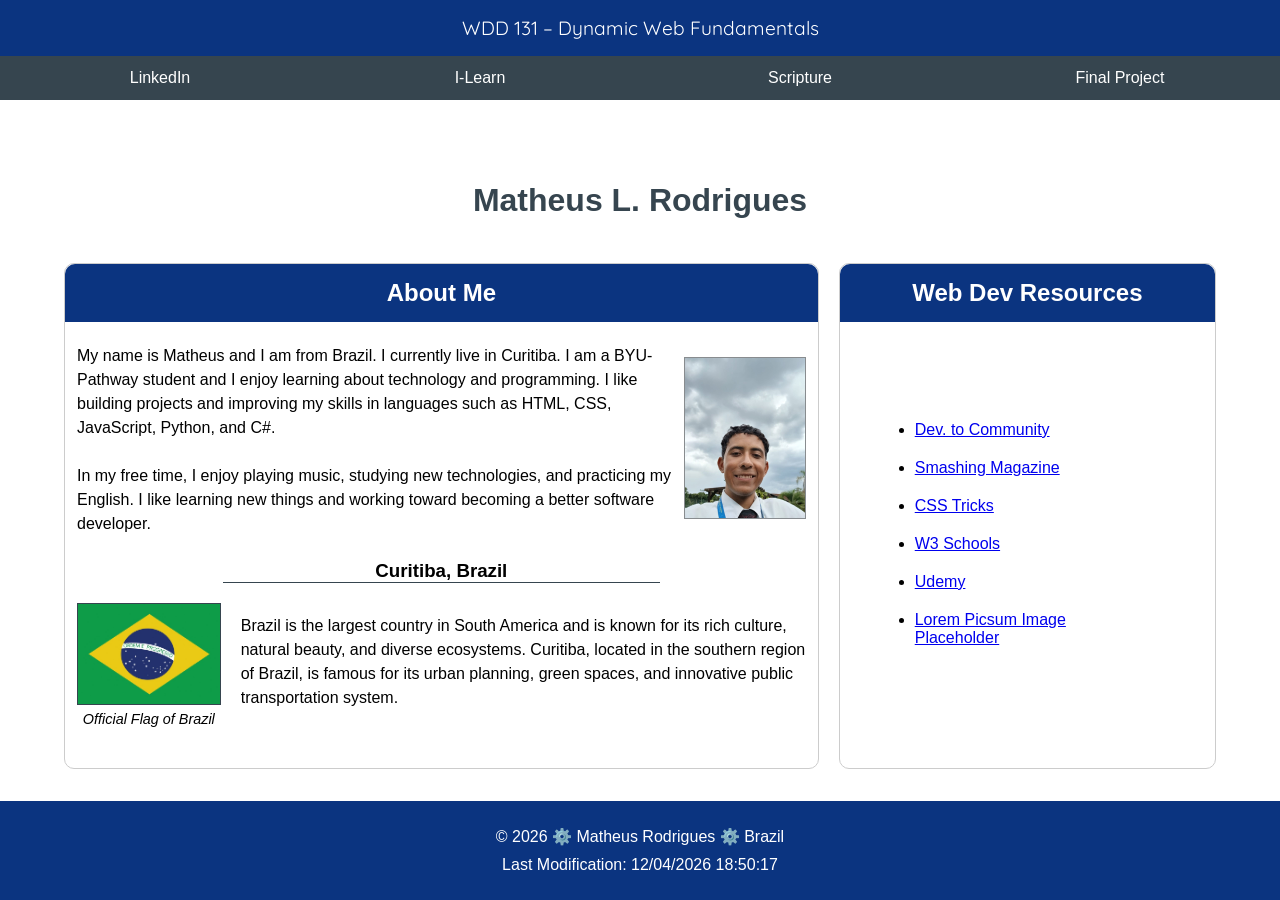
<file: week01/index.html>
<!DOCTYPE html>
<html lang="en">

<head>
    <meta charset="UTF-8">
    <meta name="viewport" content="width=device-width, initial-scale=1.0">
    <meta name="description"
        content="WDD 131 – Dynamic Web Fundamentals course homepage for Matheus Luz Rodrigues. This page includes a personal introduction, information about Brazil and Curitiba, and a collection of useful web development resources.">
    <meta name="author" content="Matheus Luz Rodrigues">

    <link rel="stylesheet" href="styles/base.css">
    <link href="https://fonts.googleapis.com/css2?family=Quicksand:wght@300;400;500;600;700&display=swap"
        rel="stylesheet">
    <script src="scripts/getdates.js" defer></script>
    <title>WDD 131 – Dynamic Web Fundamentals – Matheus Luz Rodrigues</title>
</head>

<body>
    <header>
        <span id="course-title">WDD 131 – Dynamic Web Fundamentals</span>
        <nav>
            <ul>
                <li><a href="https://www.linkedin.com/in/matheusluzrodrigues/" target="_blank">LinkedIn</a></li>
                <li><a href="https://byupw.instructure.com/." target="_blank">I-Learn</a></li>
                <li><a href="https://www.churchofjesuschrist.org/study/scriptures/bofm/alma/37?lang=eng&id=p6#p6"
                        target="_blank">Scripture</a>
                </li>
                <li><a href="https://ma1heus.github.io/wdd131/" target="_blank">Final Project</a></li>
            </ul>
        </nav>
    </header>
    <main>
        <h1>Matheus L. Rodrigues</h1>
        <section class="card">
            <h2>About Me</h2>
            <div class="about-section">
                <div class="text">
                    <p>
                        My name is Matheus and I am from Brazil. I currently live in Curitiba. I am a BYU-Pathway
                        student and I enjoy learning
                        about technology and programming. I like building projects and improving my skills in languages
                        such as HTML, CSS,
                        JavaScript, Python, and C#.
                        <br><br>
                        In my free time, I enjoy playing music, studying new technologies, and practicing my English. I
                        like learning new things
                        and working toward becoming a better software developer.
                    </p>
                </div>

                <div class="photo">
                    <img src="images/matheus-rodrigues-photo.jpeg" alt="A photo of Matheus">
                </div>
            </div>



            <div class="location-section">
                <h3>Curitiba, Brazil</h3>
                <div class="location-content">

                    <div class="flag">
                        <img src="images/brazil-flag.jpg" alt="Flag of Brazil">
                        <p>Official Flag of Brazil</p>
                    </div>

                    <div class="location-text">
                        <p>
                            Brazil is the largest country in South America and is known for its rich culture,
                            natural beauty, and diverse ecosystems. Curitiba, located in the southern region
                            of Brazil, is famous for its urban planning, green spaces, and innovative public
                            transportation system.
                        </p>
                    </div>
                </div>
            </div>
        </section>
        <section class="card">
            <h2>Web Dev Resources</h2>
            <ul class="card-links">
                <li><a href="https://dev.to/">Dev. to Community</a></li>
                <li><a href="https://www.smashingmagazine.com/">Smashing Magazine</a></li>
                <li><a href="https://css-tricks.com/">CSS Tricks</a></li>
                <li><a href="https://www.w3schools.com/">W3 Schools</a></li>
                <li><a href="https://www.udemy.com/?im_ref=T%3Aqx0vxotxyZTeL1nuz6uWqhUkuz2x2n7zw6RI0&sharedid=&utm_audience=mx&utm_tactic=%22Content%22%2C%22India%22&afsrc=1">Udemy</a></li>
                <li><a href="https://picsum.photos/">Lorem Picsum Image Placeholder</a></li>
            </ul>
        </section>
    </main>
    <footer>
        <p>&copy;
            <span id="currentyear"></span>
            ⚙️ Matheus Rodrigues ⚙️ Brazil
        </p>
        <p id="lastModified"></p>
    </footer>
    
</body>

</html>
</file>
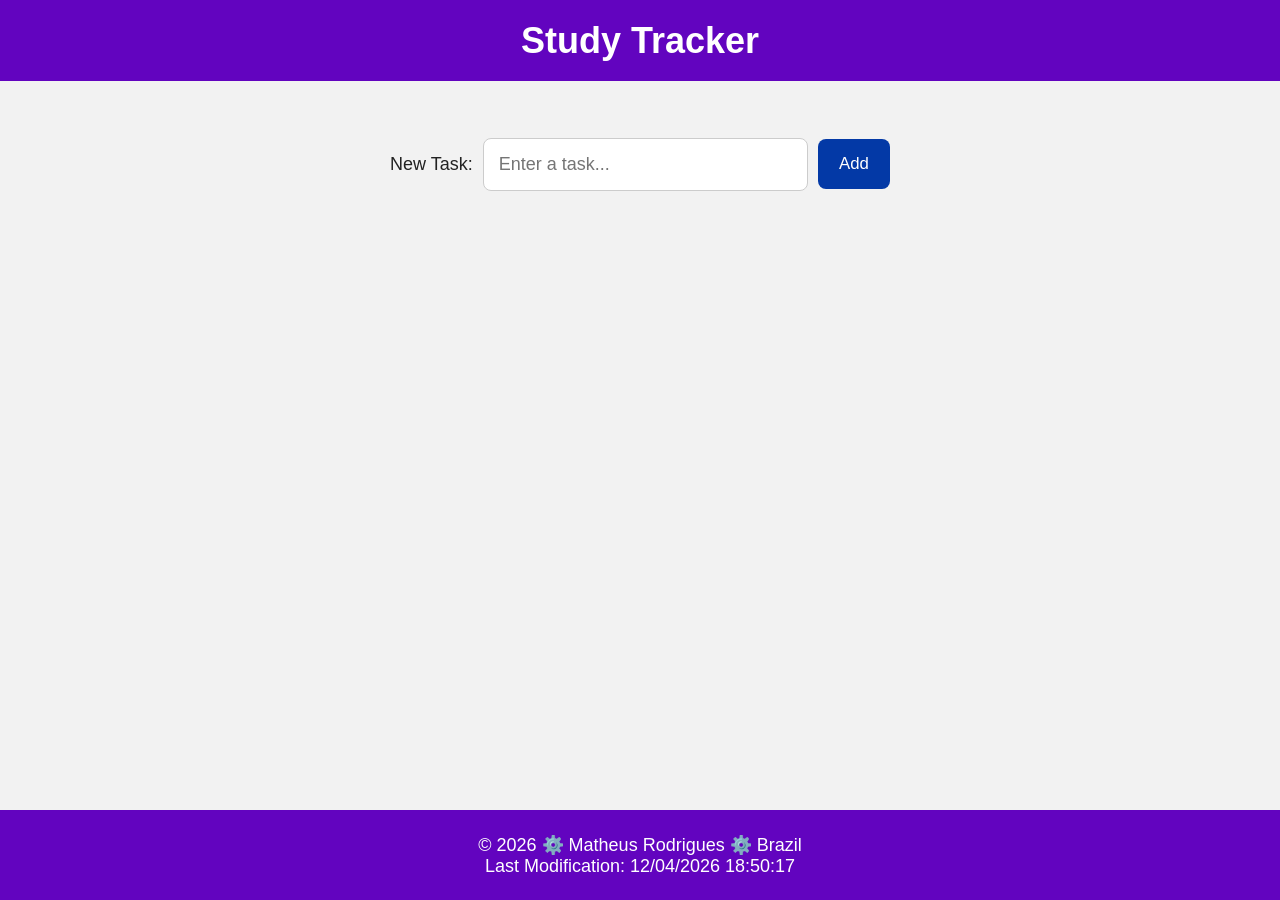
<file: project/siteplan.html>
<!DOCTYPE html>
<html lang="en">

<head>
    <meta charset="UTF-8">
    <meta name="viewport" content="width=device-width, initial-scale=1.0">

    <meta name="author" content="Matheus Luz Rodrigues">
    <meta name="description" content="Study Tracker - Manage your study tasks easily.">

    <!-- Personalized Font -->
    <link href="https://fonts.googleapis.com/css2?family=Quicksand:wght@400;600&display=swap" rel="stylesheet">

    <!-- Styles -->
    <link rel="stylesheet" href="styles/large-tasktracker.css">
    <link rel="stylesheet" href="styles/mobile-tasktracker.css">

    <!-- Scripts -->
    <script src="scripts/siteplan.js" defer></script>

    <title>Study Tracker</title>
</head>

<body>
    <header>
        <h1>Study Tracker</h1>
    </header>

    <main>
        <!-- Input to add tasks -->
        <form class="task-input" id="taskForm">
            <label for="taskInput">New Task:</label>
            <input type="text" id="taskInput" placeholder="Enter a task..." required>
            <button type="submit">Add</button>
        </form>

        <!-- Tasks Lists -->
        <section class="task-list">
            <ul id="taskList"></ul>
        </section>
    </main>

    <footer>
        <p class="name-footer">&copy;
            <span id="currentyear"></span>
            ⚙️ Matheus Rodrigues ⚙️ Brazil
        </p>
        <p id="lastModified"></p>
    </footer>
</body>
</html>
</file>
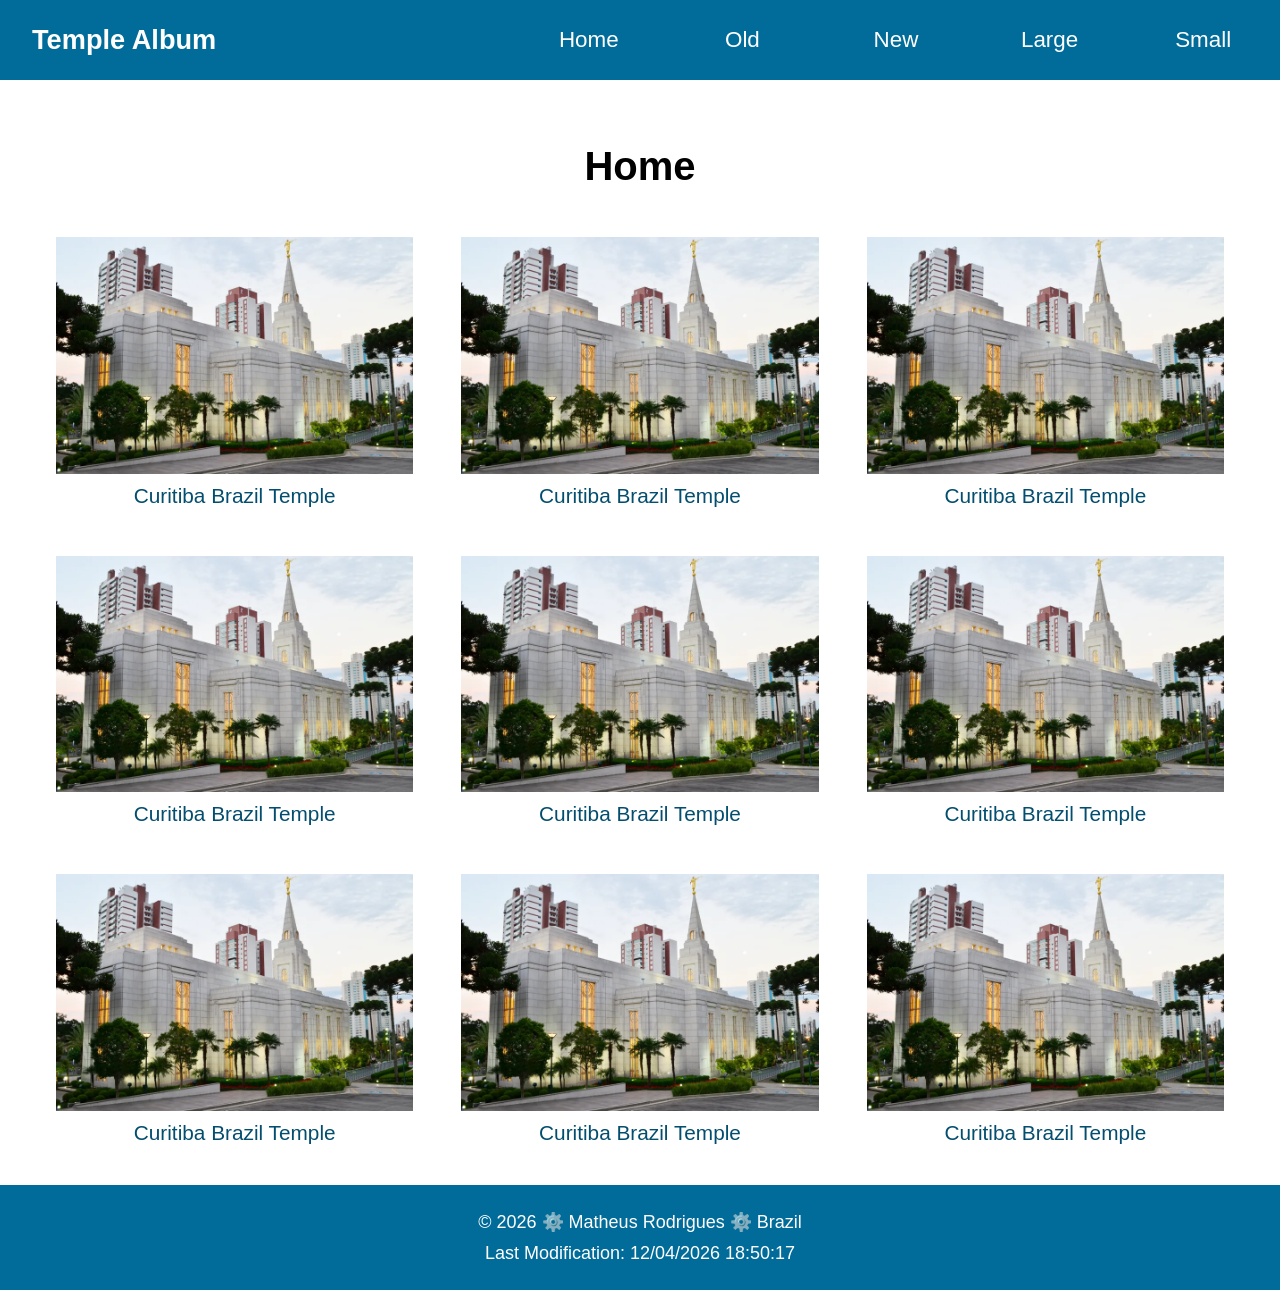
<file: week02/temples.html>
<!DOCTYPE html>
<html lang="en">
<head>
    <meta charset="UTF-8">
    <meta name="viewport" content="width=device-width, initial-scale=1.0">

    <meta name="description"
        content="WDD 131 – Dynamic Web Fundamentals course Picture Album for Matheus Luz Rodrigues. I'm using responsive features and modern design for this page.">
    <meta name="author" content="Matheus Luz Rodrigues">

    <link rel="stylesheet" href="styles/temples.css">
    <link rel="stylesheet" href="styles/temples-large.css">

    <!-- Google Fonts Preconnect -->
    <link rel="preconnect" href="https://fonts.googleapis.com">
    <link rel="preconnect" href="https://fonts.gstatic.com" crossorigin>

    <!-- Google Font -->
    <link href="https://fonts.googleapis.com/css2?family=Quicksand:wght@300;400;500;600;700&display=swap"
        rel="stylesheet">

    <script src="scripts/temples.js" defer></script>

    <title>WDD 131 – Dynamic Web Fundamentals – Temple Album</title>
</head>
<body>
    <header>
        <p>Temple Album</p>

        <button id="menu-button">☰</button>

        <nav id="menu">
            <ul>
                <li><a href="#">Home</a></li>
                <li><a href="#">Old</a></li>
                <li><a href="#">New</a></li>
                <li><a href="#">Large</a></li>
                <li><a href="#">Small</a></li>
            </ul>
        </nav>
    </header>

    <main>
        <h1>Home</h1>
        <section>
            <figure>
                <img src="images/curitiba-brazil-temple.jpeg" alt="Curitiba's Temple, located in Brazil">
                <figcaption>Curitiba Brazil Temple</figcaption>
            </figure>
            <figure>
                <img src="images/curitiba-brazil-temple.jpeg" alt="Curitiba's Temple, located in Brazil">
                <figcaption>Curitiba Brazil Temple</figcaption>
            </figure>
            <figure>
                <img src="images/curitiba-brazil-temple.jpeg" alt="Curitiba's Temple, located in Brazil">
                <figcaption>Curitiba Brazil Temple</figcaption>
            </figure>
            <figure>
                <img src="images/curitiba-brazil-temple.jpeg" alt="Curitiba's Temple, located in Brazil">
                <figcaption>Curitiba Brazil Temple</figcaption>
            </figure>
            <figure>
                <img src="images/curitiba-brazil-temple.jpeg" alt="Curitiba's Temple, located in Brazil">
                <figcaption>Curitiba Brazil Temple</figcaption>
            </figure>
            <figure>
                <img src="images/curitiba-brazil-temple.jpeg" alt="Curitiba's Temple, located in Brazil">
                <figcaption>Curitiba Brazil Temple</figcaption>
            </figure>
            <figure>
                <img src="images/curitiba-brazil-temple.jpeg" alt="Curitiba's Temple, located in Brazil">
                <figcaption>Curitiba Brazil Temple</figcaption>
            </figure>
            <figure>
                <img src="images/curitiba-brazil-temple.jpeg" alt="Curitiba's Temple, located in Brazil">
                <figcaption>Curitiba Brazil Temple</figcaption>
            </figure>
            <figure>
                <img src="images/curitiba-brazil-temple.jpeg" alt="Curitiba's Temple, located in Brazil">
                <figcaption>Curitiba Brazil Temple</figcaption>
            </figure>
        </section>
    </main>

    <footer>
        <p>&copy;
            <span id="currentyear"></span>
            ⚙️ Matheus Rodrigues ⚙️ Brazil
        </p>
        <p id="lastModified"></p>
    </footer>
</body>
</html>
</file>
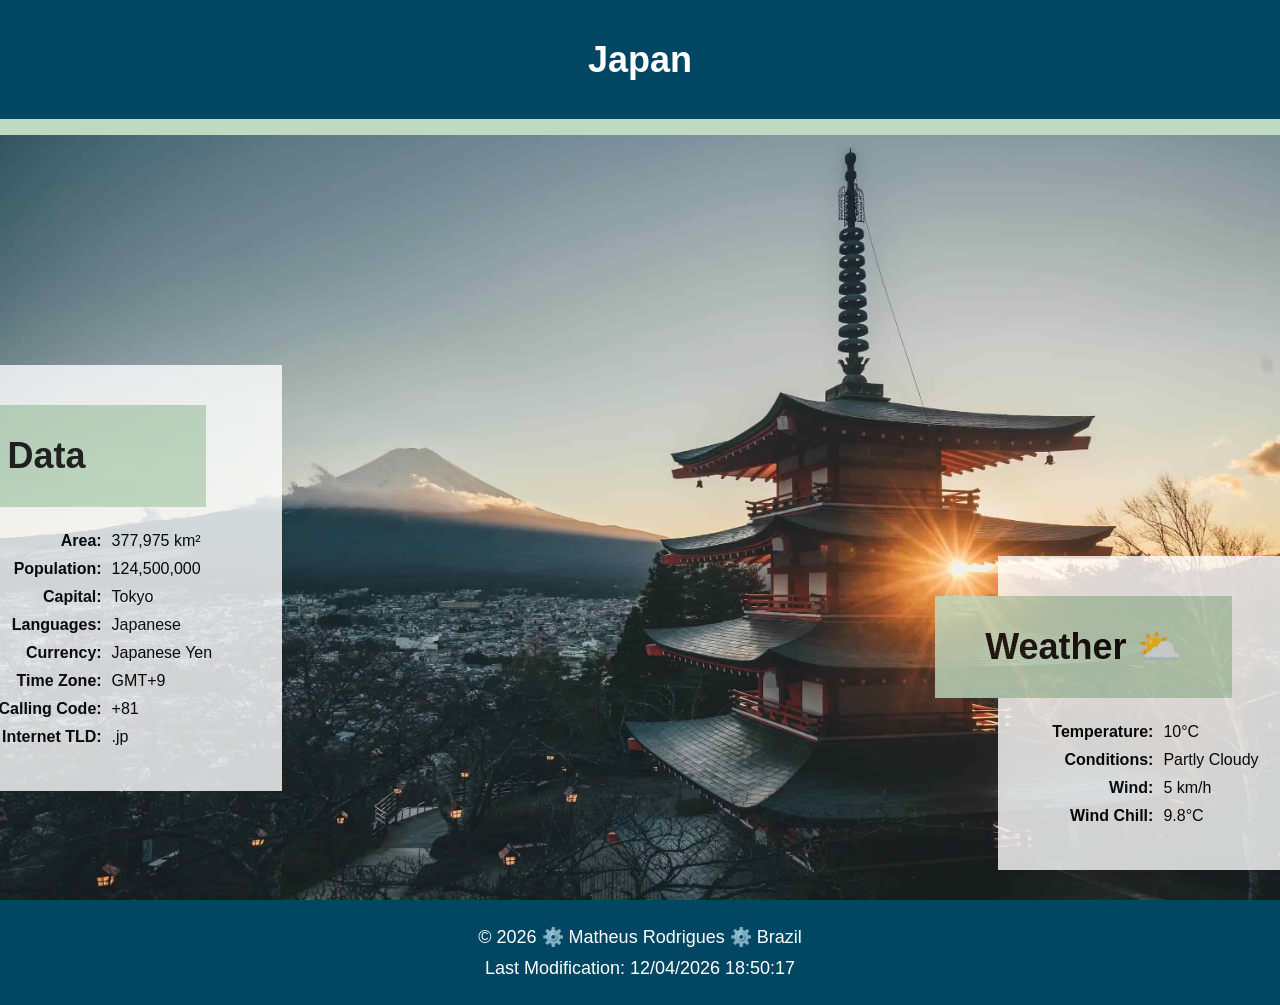
<file: week03/place.html>
<!DOCTYPE html>
<html lang="en">

<head>
    <meta charset="UTF-8">
    <meta name="viewport" content="width=device-width, initial-scale=1.0">

    <meta name="description" content="WDD 131 – Responsive webpage about Japan featuring key facts, weather data, and a dynamic layout for mobile and desktop views.">
    <meta name="author" content="Matheus Luz Rodrigues">

    <link rel="stylesheet" href="styles/place.css">
    <link rel="stylesheet" href="styles/place-large.css">

    <script src="scripts/place.js" defer></script>

    <title>WDD 131 – Assignment: Country Page</title>
</head>

<body>
    <header>
        <h1>Japan</h1>
    </header>
    <main>
        <picture>
            <!-- Desktop -->
            <source srcset="images/japanese-temple-large.webp" media="(min-width: 768px)">
        
            <!-- Tablet -->
            <source srcset="images/japanese-temple.webp" media="(min-width: 480px)">
        
            <!-- Mobile -->
            <img src="images/small-temple.webp" alt="Japanese temple with mountain">
        </picture>
        <section class="info-place">
            <h2>Data</h2>
            <ul>
                <li>
                    <p>Area:</p>
                    <p>377,975 km²</p>
                </li>
                <li>
                    <p>Population:</p>
                    <p>124,500,000</p>
                </li>
                <li>
                    <p>Capital:</p>
                    <p>Tokyo</p>
                </li>
                <li>
                    <p>Languages:</p>
                    <p>Japanese</p>
                </li>
                <li>
                    <p>Currency:</p>
                    <p>Japanese Yen</p>
                </li>
                <li>
                    <p>Time Zone:</p>
                    <p>GMT+9</p>
                </li>
                <li>
                    <p>Calling Code:</p>
                    <p>+81</p>
                </li>
                <li>
                    <p>Internet TLD:</p>
                    <p>.jp</p>
                </li>
            </ul>
        </section>
        <section class="weather-info">
            <h2>Weather</h2>
            <img src="images/partly-cloudy-day.svg" alt="An image about a partly cloudy day">
            <ul>
                <li>
                    <p>Temperature:</p>
                    <p id="temperature"></p>
                </li>
                <li>
                    <p>Conditions:</p>
                    <p id="conditions"></p>
                </li>
                <li>
                    <p>Wind:</p>
                    <p id="wind"></p>
                </li>
                <li>
                    <p>Wind Chill:</p>
                    <p id="wind-chill"></p>
                </li>
            </ul>
        </section>
    </main>
    <footer>
        <p>&copy;
            <span id="currentyear"></span>
            ⚙️ Matheus Rodrigues ⚙️ Brazil
        </p>
        <p id="lastModified"></p>
    </footer>
</body>

</html>
</file>
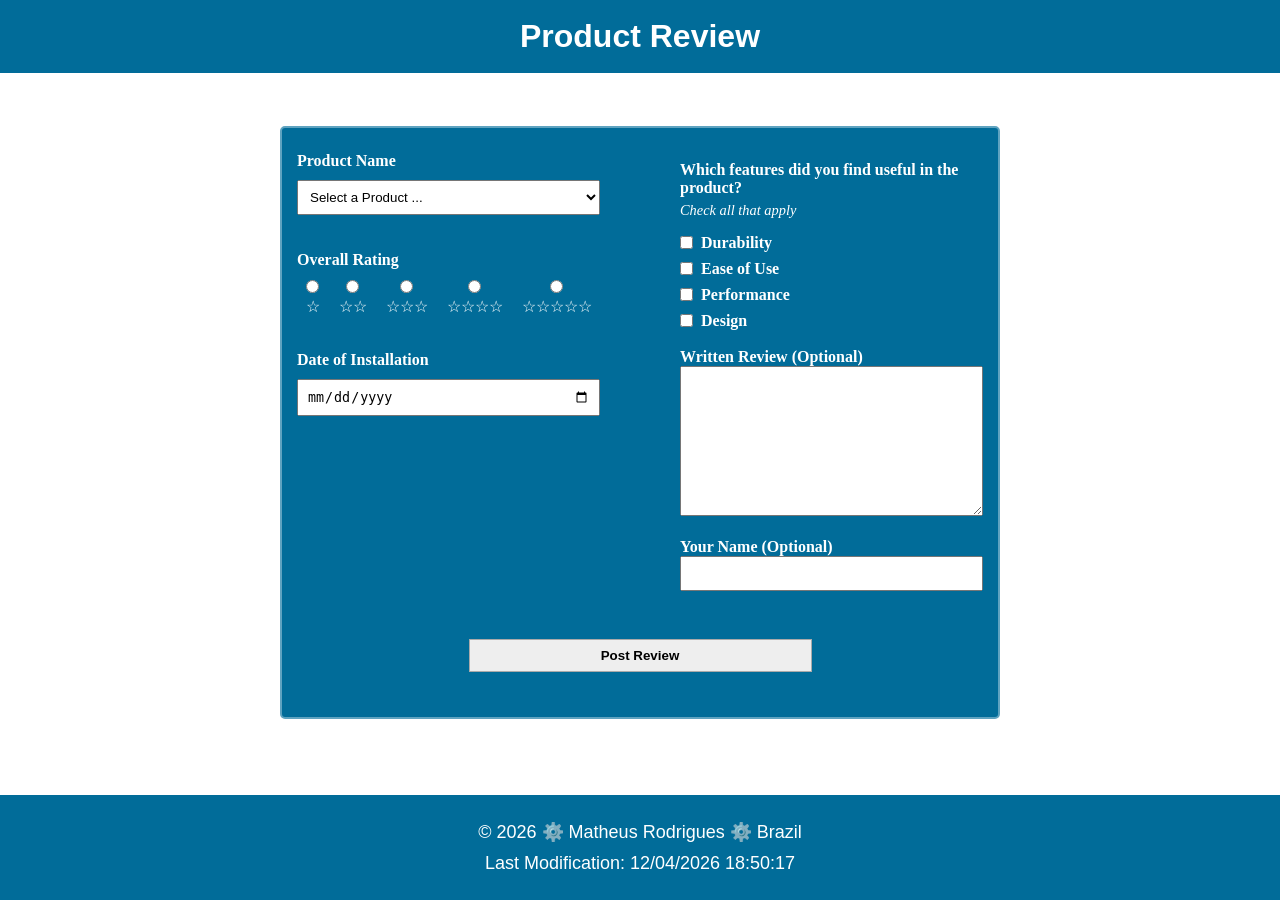
<file: week05/form.html>
<!DOCTYPE html>
<html lang="en">

<head>
    <meta charset="UTF-8">
    <meta name="viewport" content="width=device-width, initial-scale=1.0">
    <meta name="description"
        content="WDD 131 – Dynamic Web Fundamentals course Form page, where I created a form to ask the user to input some information.">
    <meta name="author" content="Matheus Luz Rodrigues">

    <link rel="stylesheet" href="styles/form.css">
    <link rel="stylesheet" href="styles/large-form.css">

    <script src="scripts/form.js" defer></script>

    <title>Product Review</title>
</head>

<body>
    <header>
        <h1>Product Review</h1>
    </header>

    <main>
        <form method="get" action="review.html" class="review-form">

            <div class="form-columns">
                <div class="left-column">
                    <!-- Product Name -->
                    <div class="product-name">
                        <label for="product">Product Name</label>
                        <select id="product" name="product" required>
                            <option value="" disabled selected>Select a Product ...</option>
                        </select>
                    </div>
                    <!-- Rating -->
                    <div class="overall-rating">
                        <label>Overall Rating</label>
                        <div class="rating">
                            <label for="rate1"><input type="radio" id="rate1" name="rating" value="1" required>
                                ☆</label>
                            <label for="rate2"><input type="radio" id="rate2" name="rating" value="2" required>
                                ☆☆</label>
                            <label for="rate3"><input type="radio" id="rate3" name="rating" value="3" required>
                                ☆☆☆</label>
                            <label for="rate4">
                                <input type="radio" id="rate4" name="rating" value="4" required>
                                ☆☆☆☆</label>
                            <label for="rate5">
                                <input type="radio" id="rate5" name="rating" value="5" required>
                                ☆☆☆☆☆</label>
                        </div>
                    </div>
                    <!-- Date -->
                    <div class="date">
                        <label for="date">Date of Installation</label>
                        <input type="date" id="date" name="date" required>
                    </div>
                    </div>
                    <div class="right-column">
                    <!-- Features -->
                    <div class="features">
                        <label>Which features did you find useful in the product?</label>
                        <p class="hint">Check all that apply</p>
                        <div class="choose-option">
                            <div>
                                <label for="durability">
                                    <input type="checkbox" id="durability" name="features[]" value="durability">
                                    Durability</label>
                            </div>
                            <div>
                                <label for="ease">
                                    <input type="checkbox" id="ease" name="features[]" value="ease">
                                    Ease of Use</label>
                            </div>
                            <div>
                                <label for="performance">
                                    <input type="checkbox" id="performance" name="features[]" value="performance">
                                    Performance</label>
                            </div>
                            <div>
                                <label for="design">
                                    <input type="checkbox" id="design" name="features[]" value="design">
                                    Design</label>
                            </div>
                        </div>
                    </div>
                
                
                    <!-- Review -->
                    <div class="review">
                        <label for="review">Written Review <span>(Optional)</span></label>
                        <textarea id="review" name="review"></textarea>
                    </div>
                    <!-- Review Name -->
                    <div class="review-name">
                        <label for="name">Your Name <span>(Optional)</span></label>
                        <input type="text" id="name" name="name">
                    </div>
                </div>
            </div>

            <input type="submit" value="Post Review">

        </form>
    </main>

    <footer>
        <p>&copy;
            <span id="currentyear"></span>
            ⚙️ Matheus Rodrigues ⚙️ Brazil
        </p>
        <p id="lastModified"></p>
    </footer>
</body>

</html>
</file>
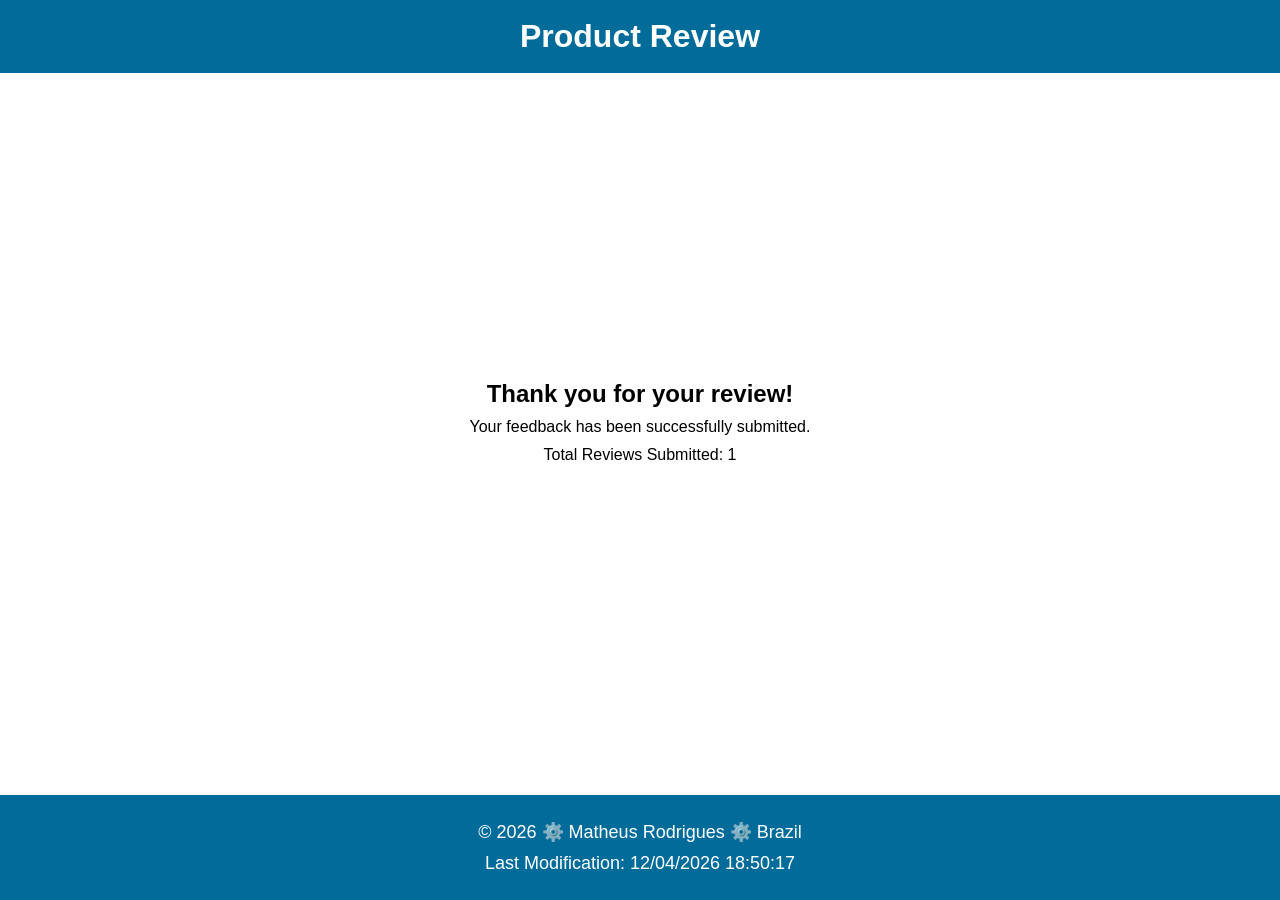
<file: week05/review.html>
<!DOCTYPE html>
<html lang="en">

<head>
    <meta charset="UTF-8">
    <meta name="viewport" content="width=device-width, initial-scale=1.0">
    <meta name="description" content="Review confirmation page.">
    <meta name="author" content="Matheus Luz Rodrigues">

    <script src="scripts/form.js" defer></script>
    <script src="scripts/review.js" defer></script>

    <link rel="stylesheet" href="styles/review.css">

    <title>Review Submitted</title>
</head>

<body>
    <header>
        <h1>Product Review</h1>
    </header>

    <main>
        <section class="confirmation">
            <h2>Thank you for your review!</h2>
            <p>Your feedback has been successfully submitted.</p>

            <p>Total Reviews Submitted: <span id="counter"></span></p>
        </section>
    </main>

    <footer>
        <p>&copy;
            <span id="currentyear"></span>
            ⚙️ Matheus Rodrigues ⚙️ Brazil
        </p>
        <p id="lastModified"></p>
    </footer>
</body>

</html>
</file>
<file: week01/styles/base.css>
* {
    margin: 0;
    padding: 0;
    font-family: 'Montserrat', sans-serif;
}

body {
    min-height: 100vh;
    display: flex;
    flex-direction: column;
}

/* HEADER */

header {
    display: flex;
    flex-direction: column;
    align-items: center;
    width: 100%;

    background: rgb(11, 52, 128);
}

header span {
    display: block;
    text-align: center;
    margin: 1rem 0;

    font-size: 1.2rem;
    font-family: 'Quicksand', sans-serif;
    color: #fff;
}

header nav {
    width: 100%;
    background-color: #36454f;
}

header nav ul {
    display: flex;
    align-items: center;
    justify-content: space-around;

    list-style: none;
}

header nav li {
    display: flex;
    align-items: center;
    justify-content: center;

    width: 100%;
}

header nav a {
    display: flex;
    align-items: center;
    justify-content: center;

    width: 100%;
    padding: 0.8rem 0;

    font-size: 1rem;
    text-decoration: none;
    color: #fff;
}

header nav a:hover {
    background-color: #ffffff;
    color: #0b3480;
    transition: 0.3s;
}

/* MAIN */

main {
    display: grid;
    grid-template-columns: 2fr 1fr;
    gap: 20px;

    width: 90%;
    flex:1;
    margin: 2rem auto;
}

main h1 {
    grid-column: 1 / 3;
    text-align: center;
    margin-top: 50px;
    color: #36454f;
}

.card {
    background: white;
    border-radius: 10px;
    border: 1px solid #ccc;
}

.card h2 {
    background-color: rgb(11, 52, 128);
    color: #fff;

    text-align: center;
    padding: 15px;

    margin: 0;
    border-radius: 10px 10px 0 0;
}

.about-section {
    display: flex;
    justify-content: center;
    align-items: center;

    gap: 10px;
    padding: 12px;
    margin-top: 10px;
}

.about-section p,
.location-content p {
    line-height: 1.5;
}

.about-section .photo img {
    height: 160px;
    border: 1px solid #888c8f;
}

.location-section {
    display: flex;
    flex-direction: column;
    justify-content: center;
    align-items: center;

    padding: 12px;
}

.location-section h3 {
    width: 60%;
    text-align: center;
    border-bottom: 1px solid #36454f;
}

.location-content {
    display: flex;
    align-items: center;

    gap: 20px;
    margin-top: 10px;
}

.flag {
    margin-top: 10px;
}

.flag img {
    height: 100px;
    border: 1px solid #36454f;
}

.flag p {
    text-align: center;
    font-style: italic;
    font-size: 0.9rem;
}

.card-links {
    display: flex;
    flex-direction: column;
    justify-content: center;

    width: 60%;
    height: 80%;
    margin: 10px auto;
    gap: 20px;
}

.card-links li{
    text-align: left;
}

.card-links a{
    text-align: left;
}

.card-links a:hover {
    text-decoration: underline;
}

/* FOOTER */

footer {
    background: rgb(11, 52, 128);
    text-align: center;
    padding: 1rem 0;
}

footer p {
    color: #fff;
    margin: 10px;
}
</file>
<file: project/styles/large-tasktracker.css>
/* TABLETS (≥ 600px) */
@media (min-width: 600px) {
    main {
        max-width: 600px;
        margin: 30px auto;
    }

    #taskInput {
        font-size: 1rem;
        padding: 12px;
    }

    button {
        padding: 12px;
        font-size: 1rem;
    }

    .task-list li {
        padding: 12px;
    }
}

/* DESKTOP (≥ 768px) */
@media (min-width: 768px) {
    header {
        display: flex;
        align-items: center;
        justify-content: center;
        height: 9vh;
        flex-direction: column;
    }

    header h1 {
        font-size: 4vh;
    }

    main {
        max-width: 700px;
        margin: 40px auto;
    }

    .task-input {
        margin-top: 3vh;
        height: 8vh;
    }

    #taskInput {
        font-size: 2vh;
    }

    button {
        font-size: 2vh;
        width: 8vh;
    }

    /* Hover interaction for better UX */
    button:hover {
        background: #021f73;
        transition: 0.2s;
    }

    .task-list li:hover {
        transform: scale(1.02);
        transition: 0.2s;
        cursor: pointer;
    }

    footer {
        display: flex;
        align-items: center;
        justify-content: center;
        flex-direction: column;
        height: 10vh;
    }
}

/* LARGE SCREENS (≥ 1024px) */
@media (min-width: 1024px) {
    main {
        max-width: 800px;
    }

    button {
        padding: 14px 18px;
        font-size: 1.05rem;
    }

    footer {
        display: flex;
        align-items: center;
        justify-content: center;
        flex-direction: column;

        height: 10vh;
        font-size: 2vh;
    }
}
</file>
<file: project/styles/mobile-tasktracker.css>
/* RESET */
* {
    margin: 0;
    padding: 0;
    box-sizing: border-box;
}

/* DESIGN SYSTEM */
:root {
    --primary-color: #6204BF;
    --secondary-color: #0339A6;

    --background-color: #F2F2F2;
    --surface-color: #ffffff;

    --text-color: #222;
    --text-light: #fff;

    --completed-opacity: 0.6;

    --main-font-family: 'Montserrat', sans-serif;

    --radius: 8px;
}

/* BODY */
body {
    font-family: var(--main-font-family);
    background: var(--background-color);
    color: var(--text-color);

    display: flex;
    flex-direction: column;
    align-items: center;
    min-height: 100vh;
}

/* HEADER */
header {
    background: var(--primary-color);
    color: var(--text-light);

    width: 100%;
    text-align: center;
    padding: 1rem;
}

/* MAIN */
main {
    margin-top: 20px;
    width: 90%;
    max-width: 500px;
    flex: 1;
}

/* TASK INPUT */
.task-input {
    display: flex;
    align-items: center;
    justify-content: center;
    gap: 10px;
    margin-bottom: 20px;
}

.task-input label{
    font-size: 2vh;
    font-family: var(--main-font-family);
}

/* Input field */
#taskInput {
    flex: 1;
    padding: 15px;
    border-radius: var(--radius);
    border: 1px solid #ccc;
}

/* BUTTON */
button {
    background: var(--secondary-color);
    color: var(--text-light);

    border: none;
    padding: 15px;
    border-radius: var(--radius);
    cursor: pointer;
}

/* TASK LIST */
.task-list ul {
    list-style: none;
}

/* Each task item */
.task-list li {
    background: var(--surface-color);
    padding: 10px;
    margin-bottom: 10px;
    border-radius: var(--radius);

    display: flex;
    justify-content: space-between;
    align-items: center;
}

/* Finished task */
.completed {
    text-decoration: line-through;
    opacity: var(--completed-opacity);
}

/* FOOTER */
footer {
    padding: 1rem 0;
    width: 100%;
    margin-top: 1.5rem;

    text-align: center;
    color: var(--text-light);
    background-color: var(--primary-color);
}
</file>
<file: week02/styles/temples.css>
* {
    margin: 0;
    padding: 0;
    box-sizing: border-box;
    font-family: 'Montserrat', sans-serif;
}

body {
    min-height: 100vh;
    display: flex;
    flex-direction: column;
}

/* HEADER */

header {
    display: flex;
    align-items: center;
    justify-content: space-between;

    width: 100%;
    padding: 0.5rem 0;
    background-color: #016C99;
    color: #ffffff;
    font-family: 'Quicksand', sans-serif;
}

header p {
    margin: 0 2rem;
    font-size: 1.7rem;
    font-weight: bold;
    color: #ffffff;
}

button {
    position: relative;
    z-index: 3;
    margin-right: 2.5rem;
    font-size: 3rem;
    border: 0;

    color: #FFFFFF;
    background-color: transparent;    
    text-align: center;
}

#menu {
    position: absolute;
    display: none;
    top:0;
    width: 100%;
}

#menu.open {
    display: block;
    background-color: #034e6e;
}

header nav ul {
    display: flex;
    align-items: center;
    justify-content: center;
    flex-direction: column;

    list-style: none;
}

header nav ul a {
    font-size: 1.4rem;
    color: #FFFFFF;
    text-decoration: none;
    cursor: default;
}

header nav ul li{
    display: flex;
    justify-content: center;
    align-items: center;
    height: 4rem;

    width: 100%;
}

header nav li:hover{
    background-color: #034e6e;
    transition: transform 0.3s ease;
}

/* MAIN */

main{
    max-width: 1200px;
    margin: 0 auto;
    padding: 1rem;
    flex:1;
}

main h1{
    text-align: center;
    font-size: 2.5rem;
    margin: 3rem auto;
}

main section{
    display: grid;
    grid-template-columns: 1fr;
    gap: 2rem;
}

figure{
    display: flex;
    align-items: center;
    justify-content: center;
    flex-direction: column;
    gap: 10px;
}

figure figcaption{
    font-size: 1.3rem;
    color: #034e6e;
}

figure img {
    width: 100%;
    height: auto;
}

/* FOOTER */

footer {
    background-color: #016C99;
    text-align: center;
    padding: 1rem 0;
    margin: 1.5rem 0 0 0;
    width: 100%;
    color: #ffffff;
}

footer p {
    font-size: 18px;
    margin: 10px;
}
</file>
<file: week02/styles/temples-large.css>
@media (min-width: 768px) {
    #menu{
        position: static;
        display: block;
        width: 60%;
    }
    
    #menu-button{
        display: none;
    }

    header{
        color: #ffffff;
    }

    header nav ul{
        flex-direction: row;
        justify-content: space-around;
    }

    header nav ul li:hover{
        background-color:#034e6e;
        transition: 0.3s;
    }

    main section{
        grid-template-columns: 1fr 1fr 1fr;
        gap: 3rem;
    }

}
</file>
<file: week03/styles/place.css>
* {
    margin: 0;
    padding: 0;
    box-sizing: border-box;
    font-family: 'Montserrat', sans-serif;
}

:root {
    --maincolor: #014764;
    --secondcolor: #ffffff;
    --thirdcolor: rgb(191, 218, 192);
}

html {
    width: 100%;
}

header {
    display: flex;
    align-items: center;
    justify-content: center;

    height: 15vh;
    width: 100%;

    border-bottom: 1rem solid var(--thirdcolor);
    background-color: var(--maincolor);
    color: var(--secondcolor);
}

h1{
    font-size: 4vh;
}

main {
    display: flex;
    align-items: center;
    justify-content: center;
    flex-direction: column;
}

picture{
    width: 100%;
}

picture img {
    width: 100%;
    height: calc(100dvh - 15vh);
    object-fit: cover;
    display: block;
}

.info-place,
.weather-info {
    display: flex;
    align-items: center;
    flex-direction: column;
    justify-content: center;

    width: 100%;
    padding: 40px;
    border-bottom: 1px solid #f8f5f5;
}

.info-place h2,
.weather-info h2 {
    font-size: 4vh;
    margin-bottom: 20px;
    font-weight: bold;
}

.info-place ul,
.weather-info ul {
    display: flex;
    flex-direction: column;
    align-items: center;

    list-style: none;
}

.info-place ul li,
.weather-info ul li {
    display: flex;
    justify-content: center;
    gap: 10px;
    padding: 5px;
}

.info-place ul li p:first-child,
.weather-info ul li p:first-child {
    font-weight: bold;
    width: 150px;
    text-align: right;
}

.info-place ul li p:last-child,
.weather-info ul li p:last-child {
    width: 150px;
    text-align: left;
}

.weather-info img{
    margin-bottom:20px;
    height: 15vh;
}

/* FOOTER */

footer {
    background-color: var(--maincolor);
    text-align: center;
    padding: 1rem 0;
    width: 100%;
    color: var(--secondcolor);
}

footer p {
    font-size: 18px;
    margin: 10px;
}
</file>
<file: week03/styles/place-large.css>
@media (min-width: 768px) {
    :root {
        --maincolor: #014764;
        --secondcolor: #ffffff;
        --thirdcolor: rgb(191, 218, 192);
    }

    body {
        width: 100%;
    }

    main {
        height: calc(100vh - 15vh);
        position: relative;
    }

    .info-place {
        position: absolute;
        top: 30%;
        right: 78%;
        width: 350px;
        border: 0;

        background-color: var(--secondcolor);
        opacity: 80%;
    }

    .info-place h2 {
        padding: 30px 120px;
        margin: 0 120px 20px 0;

        background-color: var(--thirdcolor);
    }

    .weather-info {
        position: absolute;
        top: 55%;
        left: 78%;
        width: 320px;
        border: 0;


        background-color: var(--secondcolor);
        opacity: 80%;
    }

    .weather-info h2 {
        display: flex;
        position: relative;
        background-color: var(--thirdcolor);

        padding: 30px 50px;
        margin-right: 150px;
    }

    .weather-info h2::after {
        content: "⛅";
        margin-left: 10px;
    }

    .weather-info img {
        display: none;
    }

}
</file>
<file: week05/styles/form.css>
*{
    margin: 0;
    padding: 0;
    box-sizing: border-box;
}

/* Variables */

:root{
    --primary-color: #016C99;
    --secondary-color: #ffffff;
    --tertiary-color: #5fa3c0;

    --main-font-family: 'Montserrat', sans-serif;
}

/* Body */

body{
    min-height: 100vh;
    display: flex;
    flex-direction: column;
}

/* HEADER */

header{
    display: flex;
    align-items: center;
    justify-content: center;
  
    width: 100%;
    padding: 2vh;

    background-color: var(--primary-color);
}

header h1{
    color: var(--secondary-color);
    font-family: var(--main-font-family);
}

/* MAIN */

main{
    display: flex;
    align-items: center;

    flex: 1;
}

/* FORM */

.review-form {
    max-width: 80vh;
    margin: 20px auto;
    padding: 15px;
    
    border-radius: 5px;
    color: var(--secondary-color);
    background: var(--primary-color);
    border: 2px solid var(--tertiary-color);
}

.review-form label {
    display: block;

    font-weight: bold;
}

/* Product Name */

.product-name{
    margin: 1vh auto;
    gap:100px;
}

.product-name label{
    margin-bottom: 10px;
}

/* Rating */

.overall-rating{
    margin: 4vh auto;
}

.rating {
    display: flex;
    justify-content: space-between;
    margin-top: 10px;
}

.rating label {
    text-align: center;
    font-weight: normal;
    height: 1vh;
}

/* date */

.date{
    margin-top: 7vh;
}

.date label{
    margin-bottom: 10px;
}

.review-form input,
.review-form select,
.review-form textarea {
    width: 100%;
    padding: 8px;
}

/* Features */

.features{
    margin-top: 5vh;
}

.choose-option{
    display: flex;
    align-items: start;
    flex-direction: column;

    margin-top: 15px;
    width: 100%;
    gap: 8px;
}

.choose-option label {
    display: flex;
    align-items: center;
    white-space: nowrap;
    gap: 8px;
}

/* Review */

.review{
    margin-top: 2vh;
}


/* Name */

.review-name{
    margin: 2vh auto;
}

textarea {
    height: 100px;
}

.hint {
    font-size: 0.9rem;
    font-style: italic;
    margin: 5px 0;
}

input[type="submit"] {
    margin-top: 20px;
    background: #eee;
    border: 1px solid #aaa;
    font-weight: bold;
    cursor: pointer;
}

input[type="submit"]:hover {
    transition: .3s;

    background-color: #016C99;
    color: var(--secondary-color);
}

/* FOOTER */

footer {
    padding: 1rem 0;
    width: 100%;
    margin: 1.5rem 0 0 0;

    text-align: center;
    color: var(--secondary-color);
    background-color: var(--primary-color);
}

footer p {
    font-size: 18px;
    margin: 10px;

    font-family: var(--main-font-family);
}
</file>
<file: week05/styles/large-form.css>
@media (min-width: 768px) {
    .form-columns {
        display: flex;
        max-height: 60vh;
        min-width: 70vh;
        gap: 80px;
    }

    .left-column,
    .right-column {
        flex: 1;
    }

    .features{
        margin-top:2vh;
    }

    textarea {
        width: 100%;
        min-height: 150px;
    }

    input[type="submit"] {
        display: block;
        margin: 30px auto;
        width: 50%;
    }
}
</file>
<file: week05/styles/review.css>
* {
    margin: 0;
    padding: 0;
    box-sizing: border-box;
}

/* Variables */

:root {
    --primary-color: #016C99;
    --secondary-color: #ffffff;
    --tertiary-color: #5fa3c0;

    --main-font-family: 'Montserrat', sans-serif;
}

/* Body */

body {
    min-height: 100vh;
    display: flex;
    flex-direction: column;
}

/* HEADER */

header {
    display: flex;
    align-items: center;
    justify-content: center;

    width: 100%;
    padding: 2vh;

    background-color: var(--primary-color);
}

header h1 {
    color: var(--secondary-color);
    font-family: var(--main-font-family);
}

/* Main */

main{
    display: flex;
    align-items: center;
    justify-content: center;

    flex: 1;
}

.confirmation{
    display: flex;
    align-items: center;
    justify-content: center;
    flex-direction: column;

    gap: 10px;
    font-family: var(--main-font-family);
}

/* FOOTER */

footer {
    padding: 1rem 0;
    width: 100%;
    margin: 1.5rem 0 0 0;

    text-align: center;
    color: var(--secondary-color);
    background-color: var(--primary-color);
}

footer p {
    font-size: 18px;
    margin: 10px;

    font-family: var(--main-font-family);
}
</file>
